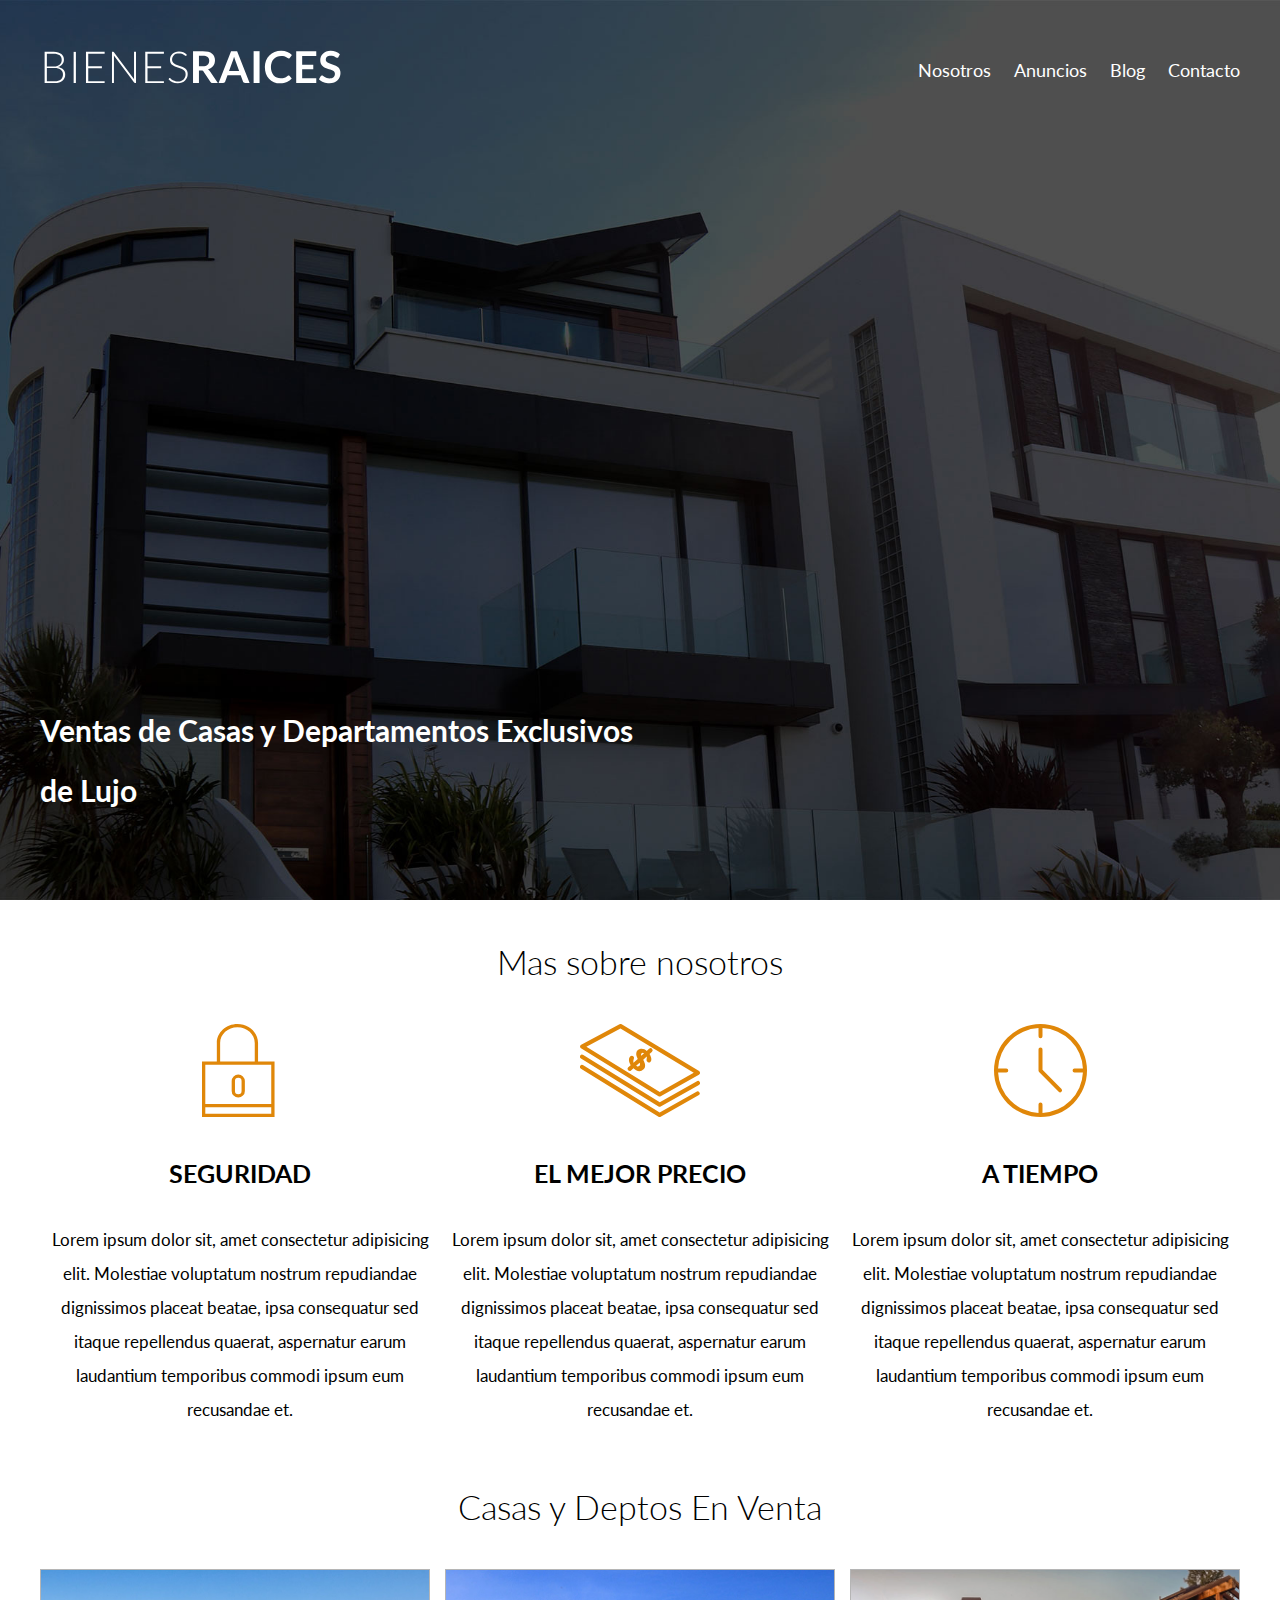
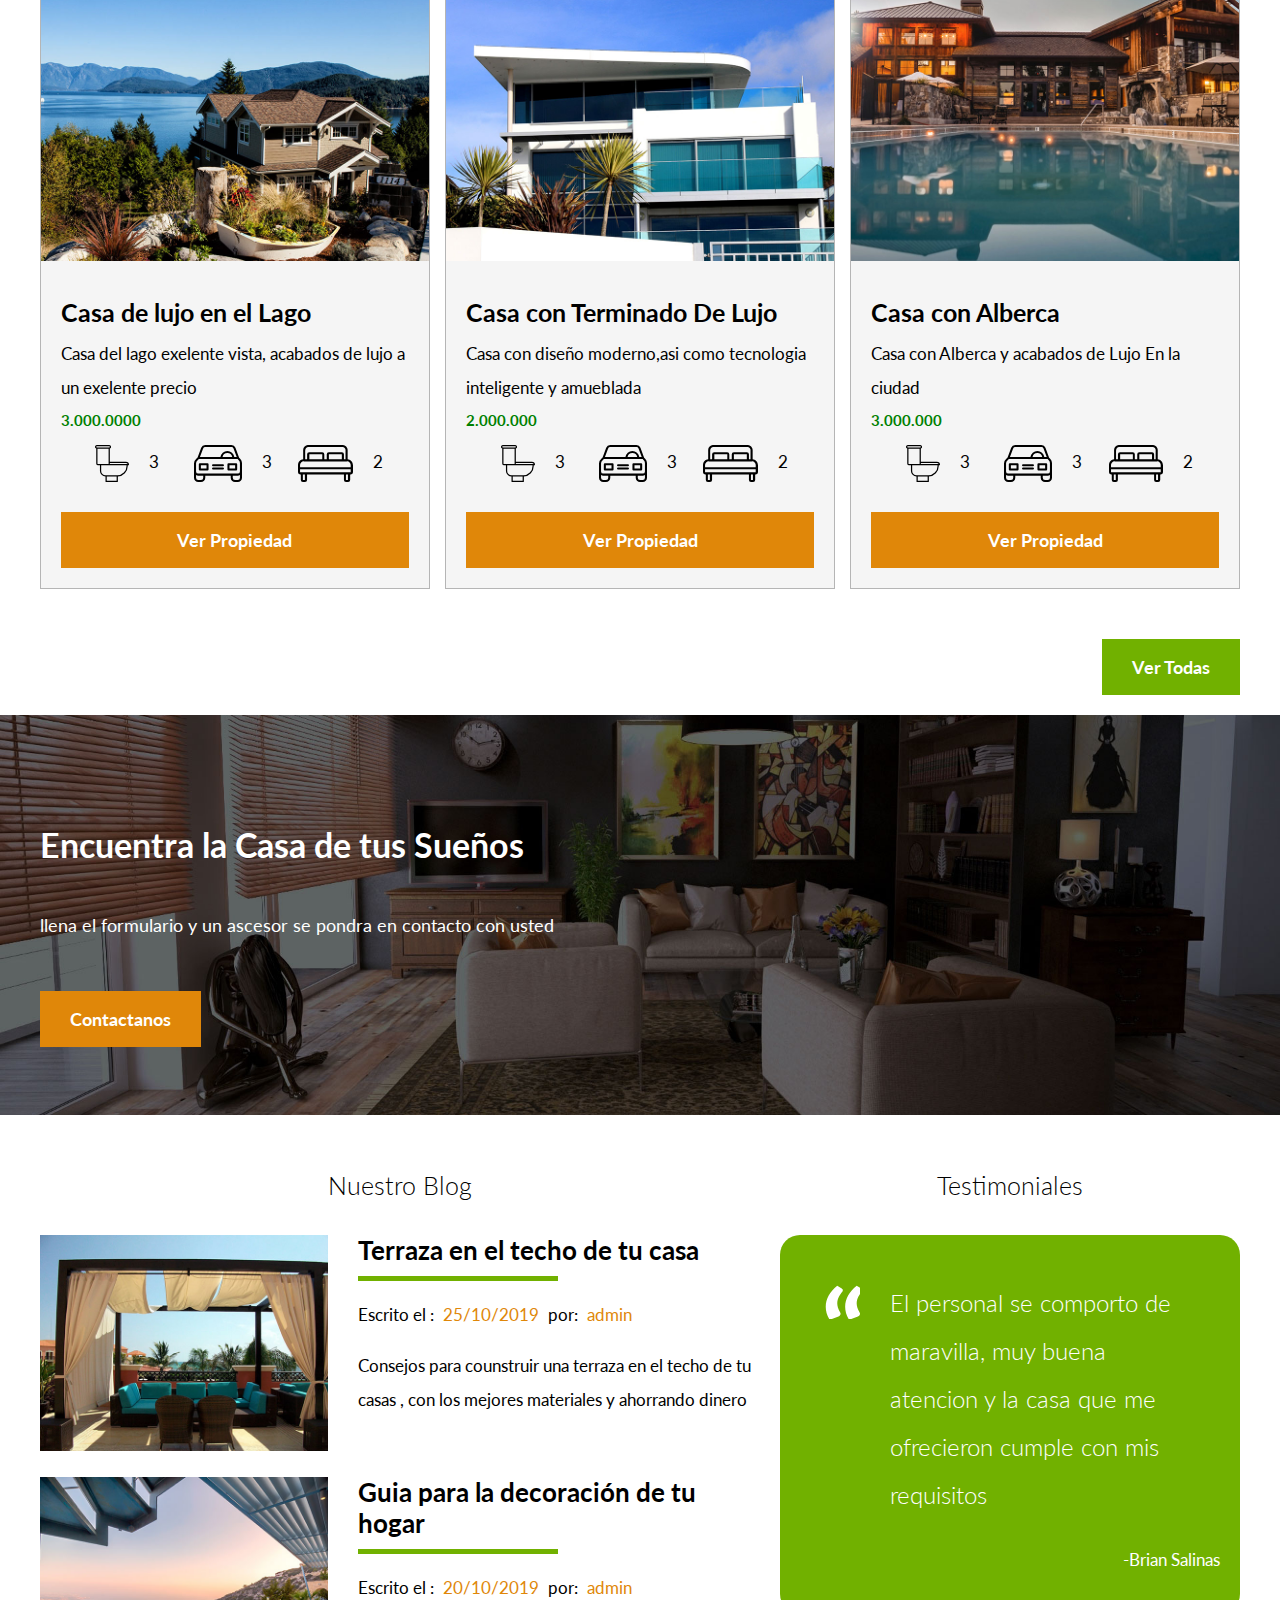
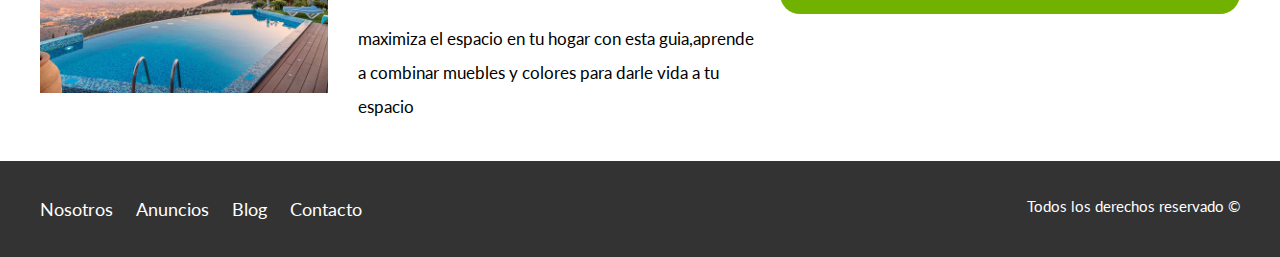
<file: index.html>
<!DOCTYPE html>
<html lang="en">
<head>
    <meta charset="UTF-8">
    <meta name="viewport" content="width=device-width, initial-scale=1.0">
    <title>Bienes raices</title>
    <link href="https://fonts.googleapis.com/css2?family=Lato:wght@300;400;900&display=swap" rel="stylesheet"> 
    <link rel="stylesheet" href="css/normalize.css">
    <link rel="stylesheet" href="css/style.css">
</head>
<body>
    <header class="site-header inicio">
        <div class="contenedor contenido-header"> 
            <div class="barra">

            <a href="/"> <!-- navega al inicio -->

            <img src="img/logo.svg" alt="Logotipo de Bienes raices">
            </a>
        <nav class="navegacion">
            <a href="Nosotros.html">Nosotros</a>
            <a href="anuncios.html">Anuncios</a>
            <a href="blog.html">Blog</a>
            <a href="contacto.html">Contacto</a>
        </nav>
            </div>  

            <h1>Ventas de Casas y Departamentos Exclusivos de Lujo</h1>
        </div>
         
    </header>
    <section class="contenedor seccion">
            <h2 class="fw-300 centrar-texto">Mas sobre nosotros</h2>
        <div class="iconos-Nosotros"> 
                    
            <div class="icono">
                <img src="img/icono1.svg" alt="Icono de Seguridad">
                <h3>Seguridad</h3>
                <p>Lorem ipsum dolor sit, amet consectetur adipisicing elit. Molestiae voluptatum nostrum repudiandae dignissimos placeat beatae, ipsa consequatur sed itaque repellendus quaerat, aspernatur earum laudantium temporibus commodi ipsum eum recusandae et.</p>
            </div>
            <div class="icono">
                <img src="img/icono2.svg" alt="Icono de Precio">
                <h3>El mejor precio</h3>
                <p>Lorem ipsum dolor sit, amet consectetur adipisicing elit. Molestiae voluptatum nostrum repudiandae dignissimos placeat beatae, ipsa consequatur sed itaque repellendus quaerat, aspernatur earum laudantium temporibus commodi ipsum eum recusandae et.</p>
            </div>
            <div class="icono">
                <img src="img/icono3.svg" alt="Icono de Tiempo">
                <h3>A Tiempo</h3>
                <p>Lorem ipsum dolor sit, amet consectetur adipisicing elit. Molestiae voluptatum nostrum repudiandae dignissimos placeat beatae, ipsa consequatur sed itaque repellendus quaerat, aspernatur earum laudantium temporibus commodi ipsum eum recusandae et.</p>
            </div>
        </div>
    </section>

    <main class="seccion contenedor">
        
            <h2 class="fw-300 centrar-texto">Casas y Deptos En Venta</h2>
        <div class="contenedor-anuncios">

            <div class="anuncio">    
                <img src="img/anuncio1.jpg" alt="anuncio casa en el lago">
                <div class="contenido-anuncio">
                    <h3> Casa de lujo en el Lago</h3>
                    <p>Casa del lago exelente vista, acabados de lujo a un exelente precio</p>
                    <p class="precio">3.000.0000</p>

                    <ul class="iconos-caracteristicas">
                        <li>
                            <img src="img/icono_wc.svg" alt="imagen toilette">
                            <p>3</p>
                        </li>
                        <li> 
                            <img src="img/icono_estacionamiento.svg" alt="imagen estacionamiento">
                            <p>3</p>
                        </li>
                        <li>
                            <img src="img/icono_dormitorio.svg" alt="image dormitorio">
                            <p>2</p>
                        </li>

                    </ul>
                    <a href="#" class="boton boton-amarillo d-block">Ver Propiedad</a>
                </div>
            </div> 
            <div class="anuncio">
                <img src="img/anuncio2.jpg" alt="anuncio casa de lujo">
                <div class="contenido-anuncio">
                    <h3> Casa con Terminado De Lujo </h3>
                    <p>Casa con diseño moderno,asi como tecnologia inteligente y amueblada</p>
                    <p class="precio">2.000.000</p>
                    <ul class="iconos-caracteristicas">
                        <li>
                            <img src="img/icono_wc.svg" alt="imagen toilette">
                            <p>3</p>
                        </li>
                        <li> 
                            <img src="img/icono_estacionamiento.svg" alt="imagen estacionamiento">
                            <p>3</p>
                        </li>
                        <li>
                            <img src="img/icono_dormitorio.svg" alt="image dormitorio">
                            <p>2</p>
                        </li>

                    </ul>
                    <a href="#" class="boton boton-amarillo d-block">Ver Propiedad</a>
                </div>
            </div>
            <div class="anuncio">
                <img src="img/anuncio3.jpg" alt="anuncio casa con alberca">
                <div class="contenido-anuncio">
                    <h3> Casa con Alberca</h3>
                    <p>Casa con Alberca y acabados de Lujo En la ciudad</p>
                    <p class="precio">3.000.000</p>
                    <ul class="iconos-caracteristicas">
                        <li>
                            <img src="img/icono_wc.svg" alt="imagen toilette">
                            <p>3</p>
                        </li>
                        <li> 
                            <img src="img/icono_estacionamiento.svg" alt="imagen estacionamiento">
                            <p>3</p>
                        </li>
                        <li>
                            <img src="img/icono_dormitorio.svg" alt="image dormitorio">
                            <p>2</p>
                        </li>

                    </ul>
                    <a href="#" class="boton boton-amarillo d-block">Ver Propiedad</a>
                </div>
            </div>
        </div>
            <div class="ver-todas">
                <a href="anuncios.html" class="boton boton-verde">Ver Todas</a>
            </div>
    </main>
    <section class="imagen-contacto">
        <div class="contenedor contenido-contacto">
            <h2>Encuentra la Casa de tus Sueños</h2>
            <p>llena el formulario y un ascesor se pondra en contacto con usted</p>       
            <a href="contacto.html" class="boton boton-amarillo">Contactanos</a>
        </div>
    </section>

    <div class="seccion-inferior contenedor seccion">
        <section class="blog">
                <h3 class="centrar-texto fw-300">Nuestro Blog</h3>
            <article class="entrada-blog">
                <div class="imagen">
                    <img src="img/blog1.jpg" alt="imgen blog">
                </div>
                <div class="texto-entrada">
                    <a href="#">
                        <h4>Terraza en el techo de tu casa</h4>
                    </a>
                    <p>Escrito el :  <span> 25/10/2019 </span>por:  <span> admin </span> </p>
                    <p>Consejos para counstruir una terraza en el techo de tu casas , con los mejores materiales y ahorrando dinero</p>
                </div>
            </article>
            <article class="entrada-blog">
                <div class="imagen">
                    <img src="img/blog2.jpg" alt="imgen blog2">
                </div>
                <div class="texto-entrada">
                    <a href="#">
                        <h4>Guia para la decoración de tu hogar</h4>
                    </a>
                    <p>Escrito el :  <span> 20/10/2019 </span> por:  <span> admin </span> </p>
                    <p>maximiza el espacio en tu hogar con esta guia,aprende a combinar muebles y colores para darle vida a tu espacio</p>
                </div>
            </article>
        </section>
        
        <section class="testimoniales">
                <h3 class="centrar-texto fw-300">Testimoniales</h3>
                <div class="testimonial">
                    <blockquote>
                        El personal se comporto de maravilla, muy buena atencion y la casa que me ofrecieron cumple con mis requisitos
                    </blockquote>

                        <p>-Brian Salinas</p>
                </div>
        </section>
    </div>
    <footer class="site-footer seccion">
        <div class="contenedor contenedor-footer">
            <nav class="navegacion">
                <a href="Nosotros.html">Nosotros</a>
                <a href="anuncios.html">Anuncios</a>
                <a href="blog.html">Blog</a>
                <a href="contacto.html">Contacto</a>
            </nav>
                <p class="copyright">Todos los derechos reservado &copy;</p>
        </div>
    </footer>

     
   
   
 </body>
</html>
</file>
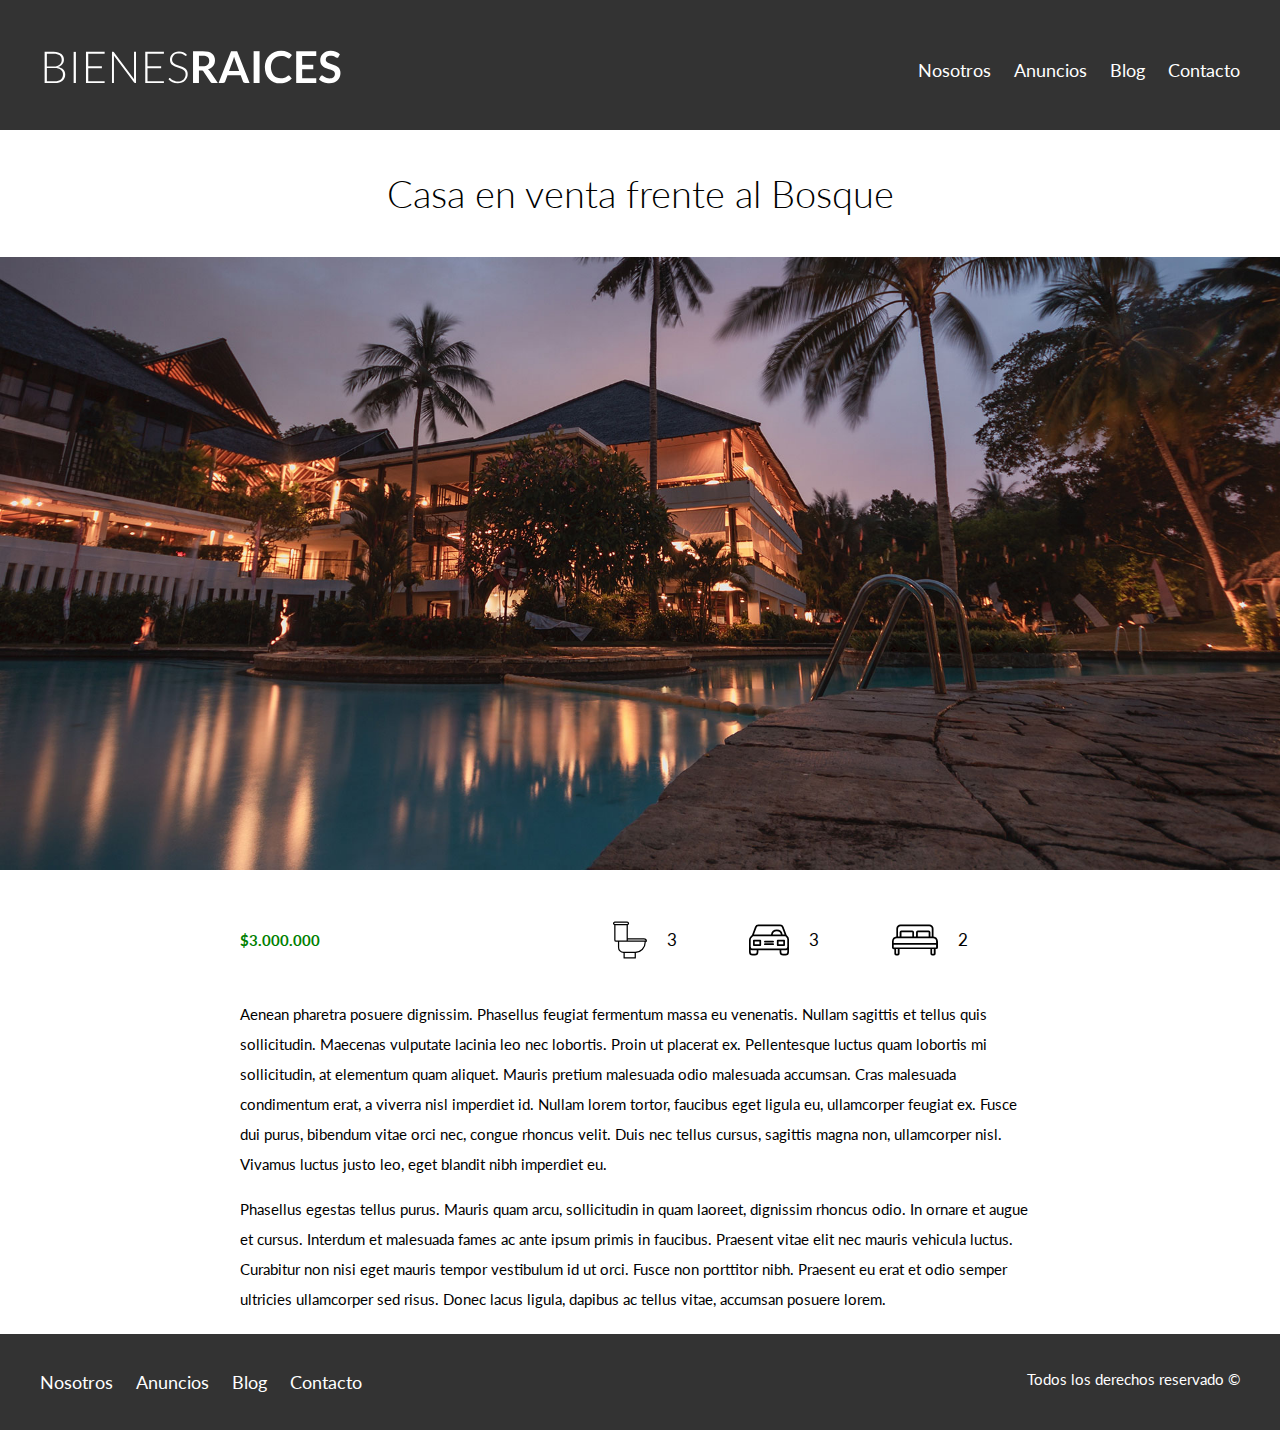
<file: Anuncio.html>
<!DOCTYPE html>
<html lang="en">
<head>
    <meta charset="UTF-8">
    <meta name="viewport" content="width=device-width, initial-scale=1.0">
    <title>Bienes raices</title>
    <link href="https://fonts.googleapis.com/css2?family=Lato:wght@300;400;900&display=swap" rel="stylesheet"> 
    <link rel="stylesheet" href="css/normalize.css">
    <link rel="stylesheet" href="css/style.css">
</head>
<body>
    <header class="site-header">
        <div class="contenedor contenido-header"> 
            <div class="barra">

            <a href="/"> <!-- navega al inicio -->

            <img src="img/logo.svg" alt="Logotipo de Bienes raices">
            </a>
        <nav class="navegacion">
            <a href="Nosotros.html">Nosotros</a>
            <a href="anuncios.html">Anuncios</a>
            <a href="blog.html">Blog</a>
            <a href="contacto.html">Contacto</a>
        </nav>
            </div>  

            
        </div>
         
    </header>
        <h1 class="fw-300 centrar-texto">Casa en venta frente al Bosque</h1>
        <img src="img/destacada.jpg" alt="imagen destacada">
            <main class="contenedor seccion contenido-centrado">
               <div class="resumen-propiedad">
                   <p class="precio">$3.000.000</p>

                   <ul class="iconos-caracteristicas">
                        <li>
                            <img src="img/icono_wc.svg" alt="imagen toilette">
                            <p>3</p>
                        </li>
                        <li> 
                            <img src="img/icono_estacionamiento.svg" alt="imagen estacionamiento">
                            <p>3</p>
                        </li>
                        <li>
                            <img src="img/icono_dormitorio.svg" alt="image dormitorio">
                            <p>2</p>
                        </li>

                    </ul>
               </div> <!--contenido anuncio-->

               <p class="lorem-nosotros"> 
                Aenean pharetra posuere dignissim. Phasellus feugiat fermentum massa eu venenatis. Nullam sagittis et tellus quis sollicitudin. Maecenas vulputate lacinia leo nec lobortis. Proin ut placerat ex. Pellentesque luctus quam lobortis mi sollicitudin, at elementum quam aliquet. Mauris pretium malesuada odio malesuada accumsan. Cras malesuada condimentum erat, a viverra nisl imperdiet id. Nullam lorem tortor, faucibus eget ligula eu, ullamcorper feugiat ex. Fusce dui purus, bibendum vitae orci nec, congue rhoncus velit. Duis nec tellus cursus, sagittis magna non, ullamcorper nisl. Vivamus luctus justo leo, eget blandit nibh imperdiet eu.
            </p>
            
            <p class="lorem-nosotros">
                 Phasellus egestas tellus purus. Mauris quam arcu, sollicitudin in quam laoreet, dignissim rhoncus odio. In ornare et augue et cursus. Interdum et malesuada fames ac ante ipsum primis in faucibus. Praesent vitae elit nec mauris vehicula luctus. Curabitur non nisi eget mauris tempor vestibulum id ut orci. Fusce non porttitor nibh. Praesent eu erat et odio semper ultricies ullamcorper sed risus. Donec lacus ligula, dapibus ac tellus vitae, accumsan posuere lorem.
            </p>

            </main>
    <footer class="site-footer seccion">
        <div class="contenedor contenedor-footer">
            <nav class="navegacion">
                <a href="Nosotros.html">Nosotros</a>
                <a href="anuncios.html">Anuncios</a>
                <a href="blog.html">Blog</a>
                <a href="contacto.html">Contacto</a>
            </nav>
                <p class="copyright">Todos los derechos reservado &copy;</p>
        </div>
    </footer>

     
   
   
 </body>
</html>
</file>
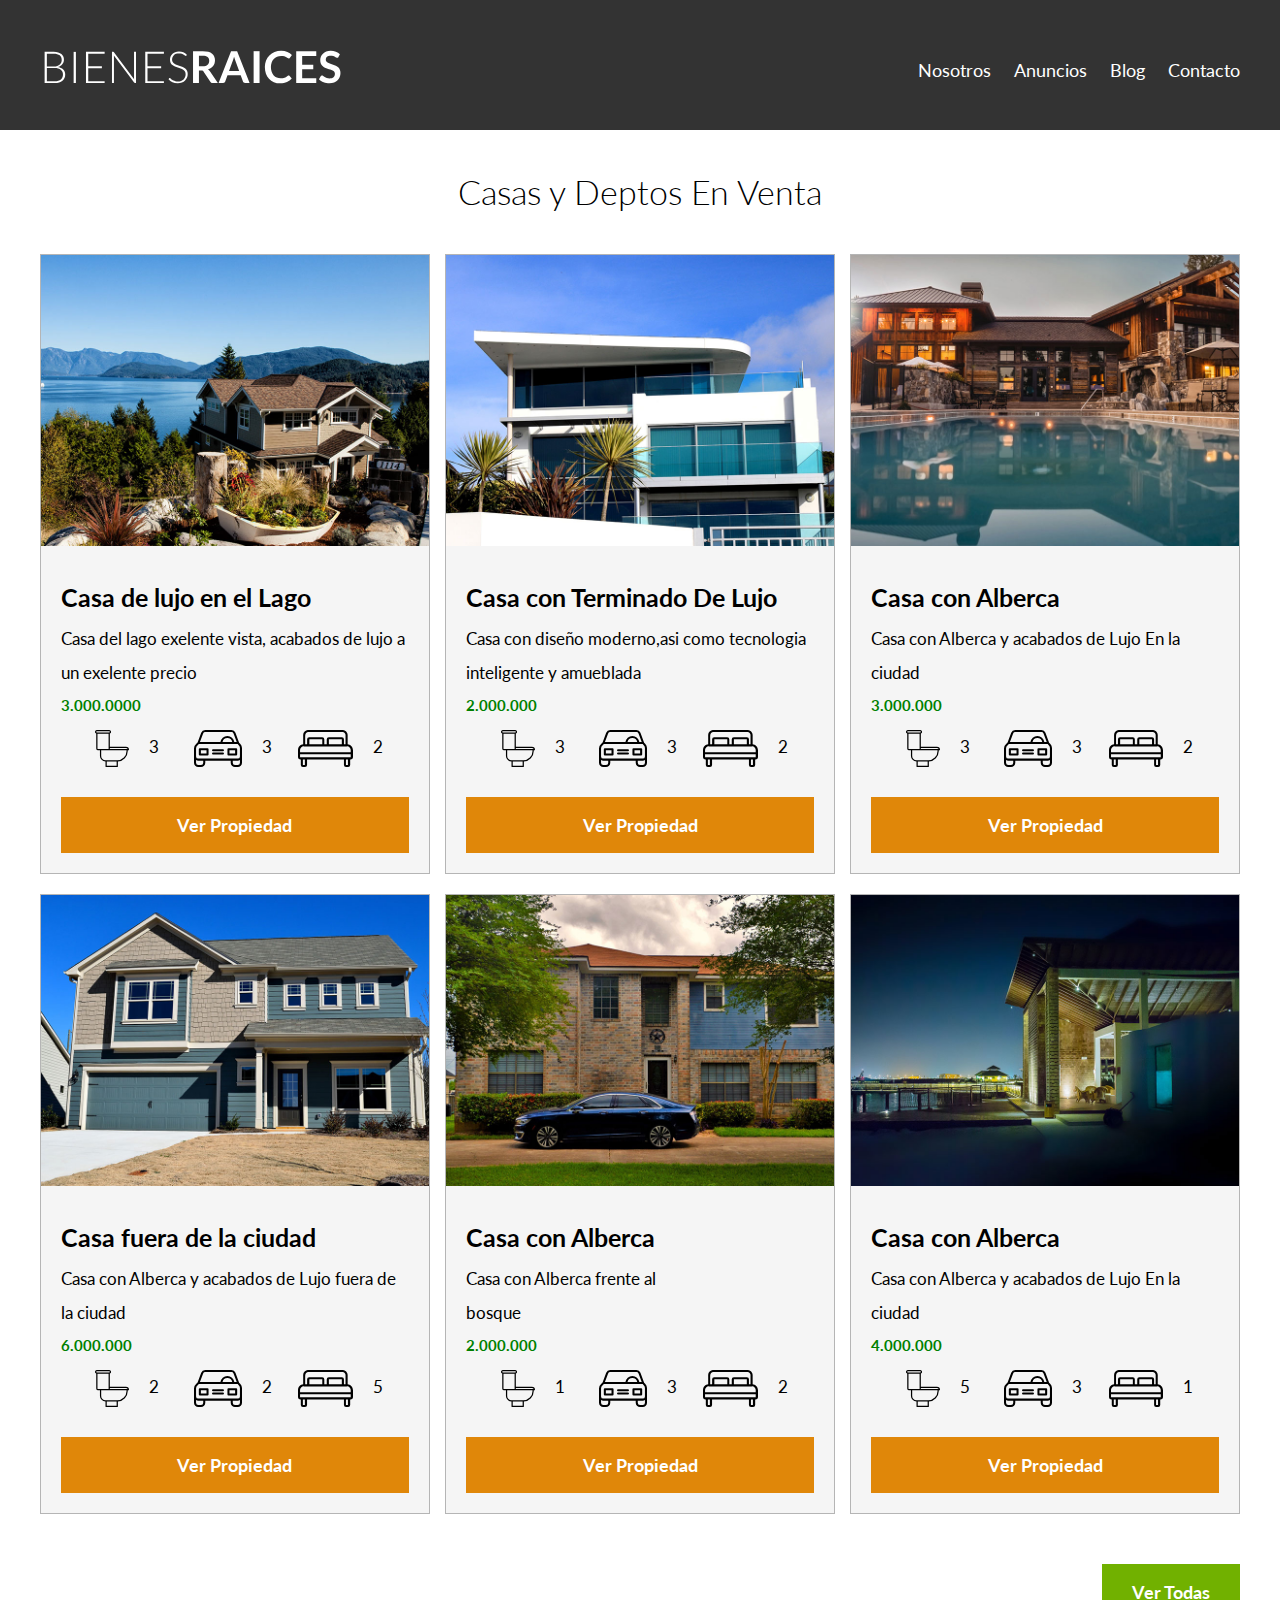
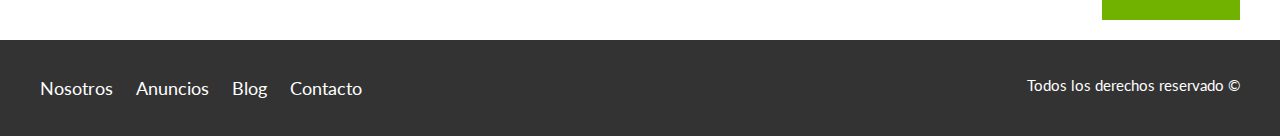
<file: anuncios.html>
<!DOCTYPE html>
<html lang="en">
<head>
    <meta charset="UTF-8">
    <meta name="viewport" content="width=device-width, initial-scale=1.0">
    <title>Bienes raices</title>
    <link href="https://fonts.googleapis.com/css2?family=Lato:wght@300;400;900&display=swap" rel="stylesheet"> 
    <link rel="stylesheet" href="css/normalize.css">
    <link rel="stylesheet" href="css/style.css">
</head>
<body>
    <header class="site-header">
        <div class="contenedor contenido-header"> 
            <div class="barra">

            <a href="/"> <!-- navega al inicio -->

            <img src="img/logo.svg" alt="Logotipo de Bienes raices">
            </a>
        <nav class="navegacion">
            <a href="Nosotros.html">Nosotros</a>
            <a href="anuncios.html">Anuncios</a>
            <a href="blog.html">Blog</a>
            <a href="contacto.html">Contacto</a>
        </nav>
            </div>  

            
        </div>
         
    </header>
        <main class="seccion contenedor">
            
            <h2 class="fw-300 centrar-texto">Casas y Deptos En Venta</h2>
        <div class="contenedor-anuncios">

            <div class="anuncio">    
                <img src="img/anuncio1.jpg" alt="anuncio casa en el lago">
                <div class="contenido-anuncio">
                    <h3> Casa de lujo en el Lago</h3>
                    <p>Casa del lago exelente vista, acabados de lujo a un exelente precio</p>
                    <p class="precio">3.000.0000</p>

                    <ul class="iconos-caracteristicas">
                        <li>
                            <img src="img/icono_wc.svg" alt="imagen toilette">
                            <p>3</p>
                        </li>
                        <li> 
                            <img src="img/icono_estacionamiento.svg" alt="imagen estacionamiento">
                            <p>3</p>
                        </li>
                        <li>
                            <img src="img/icono_dormitorio.svg" alt="image dormitorio">
                            <p>2</p>
                        </li>

                    </ul>
                    <a href="Anuncio.html" class="boton boton-amarillo d-block">Ver Propiedad</a>
                </div>
            </div> 
            <div class="anuncio">
                <img src="img/anuncio2.jpg" alt="anuncio casa de lujo">
                <div class="contenido-anuncio">
                    <h3> Casa con Terminado De Lujo </h3>
                    <p>Casa con diseño moderno,asi como tecnologia inteligente y amueblada</p>
                    <p class="precio">2.000.000</p>
                    <ul class="iconos-caracteristicas">
                        <li>
                            <img src="img/icono_wc.svg" alt="imagen toilette">
                            <p>3</p>
                        </li>
                        <li> 
                            <img src="img/icono_estacionamiento.svg" alt="imagen estacionamiento">
                            <p>3</p>
                        </li>
                        <li>
                            <img src="img/icono_dormitorio.svg" alt="image dormitorio">
                            <p>2</p>
                        </li>

                    </ul>
                    <a href="Anuncio.html" class="boton boton-amarillo d-block">Ver Propiedad</a>
                </div>
            </div>
            <div class="anuncio">
                <img src="img/anuncio3.jpg" alt="anuncio casa con alberca">
                <div class="contenido-anuncio">
                    <h3> Casa con Alberca</h3>
                    <p>Casa con Alberca y acabados de Lujo En la ciudad</p>
                    <p class="precio">3.000.000</p>
                    <ul class="iconos-caracteristicas">
                        <li>
                            <img src="img/icono_wc.svg" alt="imagen toilette">
                            <p>3</p>
                        </li>
                        <li> 
                            <img src="img/icono_estacionamiento.svg" alt="imagen estacionamiento">
                            <p>3</p>
                        </li>
                        <li>
                            <img src="img/icono_dormitorio.svg" alt="image dormitorio">
                            <p>2</p>
                        </li>

                    </ul>
                    <a href="Anuncio.html" class="boton boton-amarillo d-block">Ver Propiedad</a>
                </div><!--contenido anuncio-->
            </div><!--anuncio-->
            <div class="anuncio">
                <img src="img/anuncio4.jpg" alt="anuncio casa de lujo">
                <div class="contenido-anuncio">
                    <h3> Casa fuera de la ciudad</h3>
                    <p>Casa con Alberca y acabados de Lujo fuera de la ciudad</p>
                    <p class="precio">6.000.000</p>
                    <ul class="iconos-caracteristicas">
                        <li>
                            <img src="img/icono_wc.svg" alt="imagen toilette">
                            <p>2</p>
                        </li>
                        <li> 
                            <img src="img/icono_estacionamiento.svg" alt="imagen estacionamiento">
                            <p>2</p>
                        </li>
                        <li>
                            <img src="img/icono_dormitorio.svg" alt="image dormitorio">
                            <p>5</p>
                        </li>

                    </ul>
                    <a href="Anuncio.html" class="boton boton-amarillo d-block">Ver Propiedad</a>
                </div><!--contenido anuncio-->
            </div><!--anuncio-->
            <div class="anuncio">
                <img src="img/anuncio5.jpg" alt="anuncio Casa frente al bosque">
                <div class="contenido-anuncio">
                    <h3> Casa con Alberca</h3>
                    <p>Casa con Alberca frente al  </p>
                    <p>   
                        bosque
                    </p>
                    
                    <p class="precio">2.000.000</p>
                    <ul class="iconos-caracteristicas">
                        <li>
                            <img src="img/icono_wc.svg" alt="imagen toilette">
                            <p>1</p>
                        </li>
                        <li> 
                            <img src="img/icono_estacionamiento.svg" alt="imagen estacionamiento">
                            <p>3</p>
                        </li>
                        <li>
                            <img src="img/icono_dormitorio.svg" alt="image dormitorio">
                            <p>2</p>
                        </li>

                    </ul>
                    <a href="Anuncio.html" class="boton boton-amarillo d-block">Ver Propiedad</a>
                </div><!--contenido anuncio-->
            </div><!--anuncio-->
            <div class="anuncio">
                <img src="img/anuncio6.jpg" alt="anuncio casa con alberca">
                <div class="contenido-anuncio">
                    <h3> Casa con Alberca</h3>
                    <p>Casa con Alberca y acabados de Lujo En la ciudad</p>
                    <p class="precio">4.000.000</p>
                    <ul class="iconos-caracteristicas">
                        <li>
                            <img src="img/icono_wc.svg" alt="imagen toilette">
                            <p>5</p>
                        </li>
                        <li> 
                            <img src="img/icono_estacionamiento.svg" alt="imagen estacionamiento">
                            <p>3</p>
                        </li>
                        <li>
                            <img src="img/icono_dormitorio.svg" alt="image dormitorio">
                            <p>1</p>
                        </li>

                    </ul>
                    <a href="Anuncio.html" class="boton boton-amarillo d-block">Ver Propiedad</a>
                </div><!--contenido anuncio-->
            </div><!--anuncio-->
        </div>
            <div class="ver-todas">
                <a href="anuncios.html" class="boton boton-verde">Ver Todas</a>
            </div>
    </main>
    <footer class="site-footer seccion">
        <div class="contenedor contenedor-footer">
            <nav class="navegacion">
                <a href="Nosotros.html">Nosotros</a>
                <a href="anuncios.html">Anuncios</a>
                <a href="blog.html">Blog</a>
                <a href="contacto.html">Contacto</a>
            </nav>
                <p class="copyright">Todos los derechos reservado &copy;</p>
        </div>
    </footer>

     
   
   
 </body>
</html>
</file>
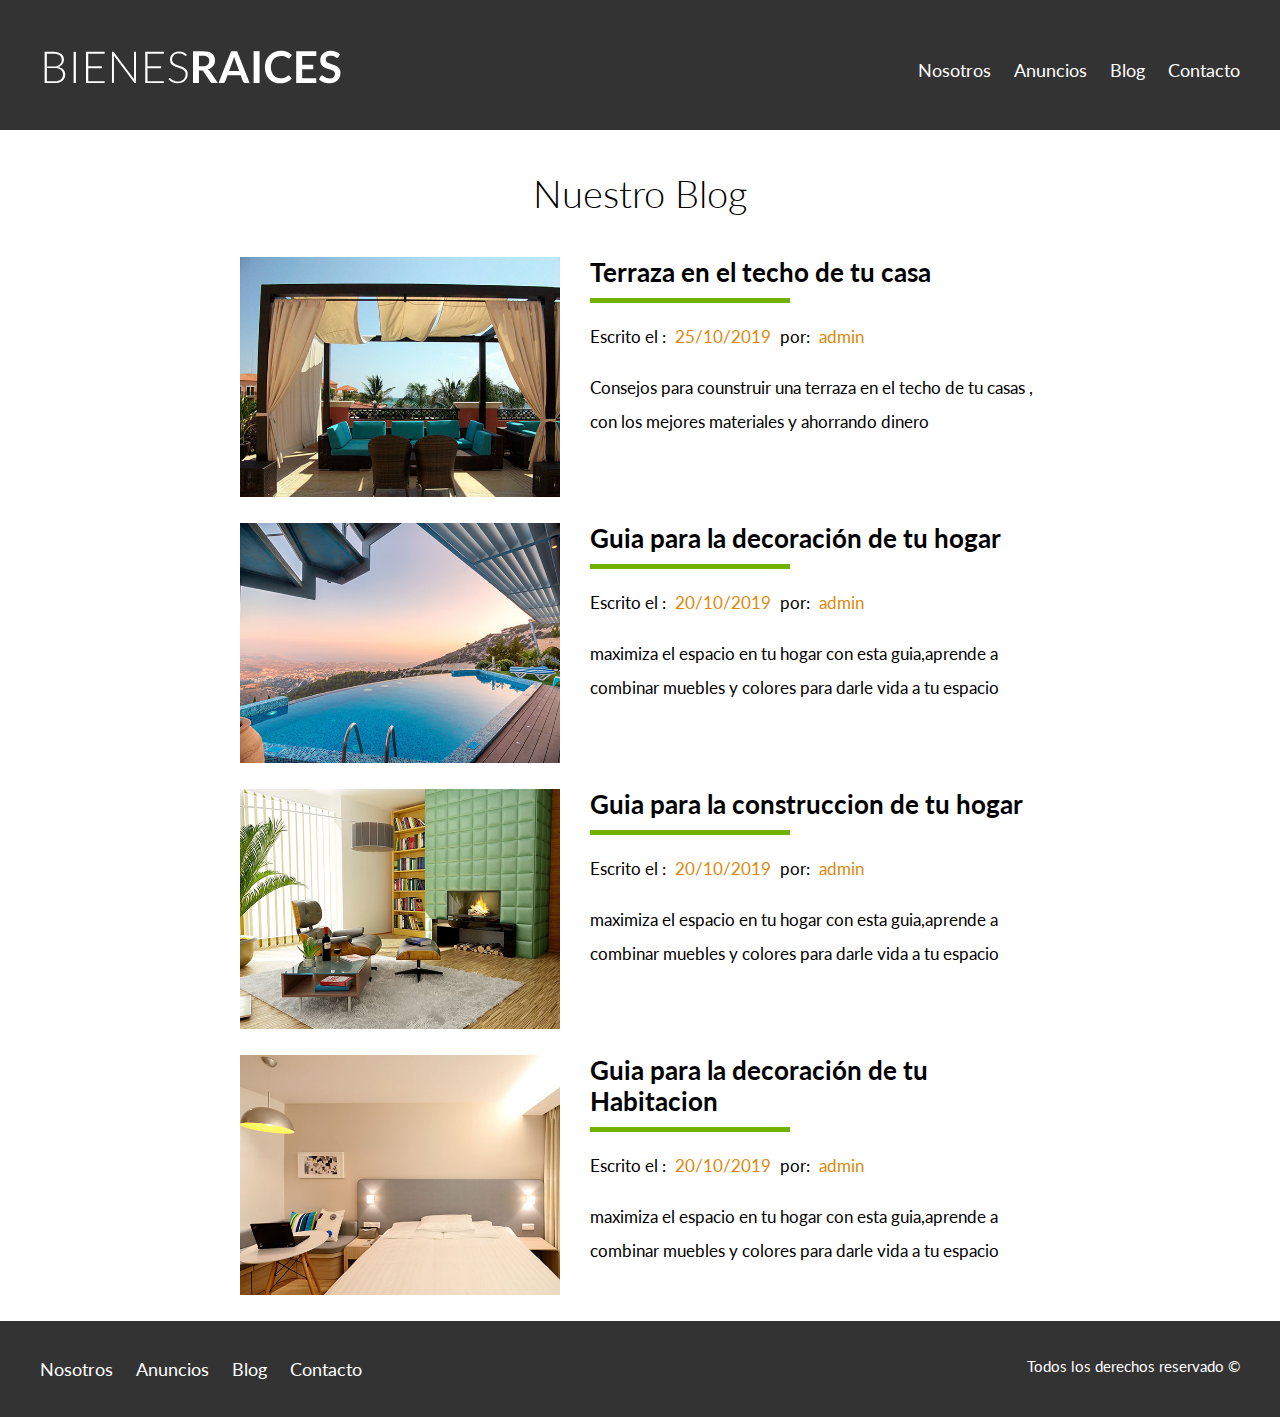
<file: blog.html>
<!DOCTYPE html>
<html lang="en">
<head>
    <meta charset="UTF-8">
    <meta name="viewport" content="width=device-width, initial-scale=1.0">
    <title>Bienes raices</title>
    <link href="https://fonts.googleapis.com/css2?family=Lato:wght@300;400;900&display=swap" rel="stylesheet"> 
    <link rel="stylesheet" href="css/normalize.css">
    <link rel="stylesheet" href="css/style.css">
</head>
<body>
    <header class="site-header">
        <div class="contenedor contenido-header"> 
            <div class="barra">

            <a href="/"> <!-- navega al inicio -->

            <img src="img/logo.svg" alt="Logotipo de Bienes raices">
            </a>
        <nav class="navegacion">
            <a href="Nosotros.html">Nosotros</a>
            <a href="anuncios.html">Anuncios</a>
            <a href="blog.html">Blog</a>
            <a href="contacto.html">Contacto</a>
        </nav>
            </div>  

            
        </div>
         
    </header>
        
        
            <main class="contenedor seccion contenido-centrado">
                <h1 class="fw-300 centrar-texto">Nuestro Blog</h1>

                <article class="entrada-blog">
                    <div class="imagen">
                        <img src="img/blog1.jpg" alt="imgen blog">
                    </div>
                    <div class="texto-entrada">
                        <a href="entrada.html">
                            <h4>Terraza en el techo de tu casa</h4>
                        </a>
                        <p>Escrito el :  <span> 25/10/2019 </span>por:  <span> admin </span> </p>
                        <p>Consejos para counstruir una terraza en el techo de tu casas , con los mejores materiales y ahorrando dinero</p>
                    </div>
                </article>
                <article class="entrada-blog">
                    <div class="imagen">
                        <img src="img/blog2.jpg" alt="imgen blog2">
                    </div>
                    <div class="texto-entrada">
                        <a href="entrada.html">
                            <h4>Guia para la decoración de tu hogar</h4>
                        </a>
                        <p>Escrito el :  <span> 20/10/2019 </span> por:  <span> admin </span> </p>
                        <p>maximiza el espacio en tu hogar con esta guia,aprende a combinar muebles y colores para darle vida a tu espacio</p>
                    </div>
                </article>
                <article class="entrada-blog">
                    <div class="imagen">
                        <img src="img/blog3.jpg" alt="imgen blog3">
                    </div>
                    <div class="texto-entrada">
                        <a href="entrada.html">
                            <h4>Guia para la construccion de tu hogar</h4>
                        </a>
                        <p>Escrito el :  <span> 20/10/2019 </span> por:  <span> admin </span> </p>
                        <p>maximiza el espacio en tu hogar con esta guia,aprende a combinar muebles y colores para darle vida a tu espacio</p>
                    </div>
                </article>
                <article class="entrada-blog">
                    <div class="imagen">
                        <img src="img/blog4.jpg" alt="imgen blog4">
                    </div>
                    <div class="texto-entrada">
                        <a href="entrada.html">
                            <h4>Guia para la decoración de tu Habitacion</h4>
                        </a>
                        <p>Escrito el :  <span> 20/10/2019 </span> por:  <span> admin </span> </p>
                        <p>maximiza el espacio en tu hogar con esta guia,aprende a combinar muebles y colores para darle vida a tu espacio</p>
                    </div>
                </article>

            </main>
    <footer class="site-footer seccion">
        <div class="contenedor contenedor-footer">
            <nav class="navegacion">
                <a href="Nosotros.html">Nosotros</a>
                <a href="anuncios.html">Anuncios</a>
                <a href="blog.html">Blog</a>
                <a href="contacto.html">Contacto</a>
            </nav>
                <p class="copyright">Todos los derechos reservado &copy;</p>
        </div>
    </footer>

     
   
   
 </body>
</html>
</file>
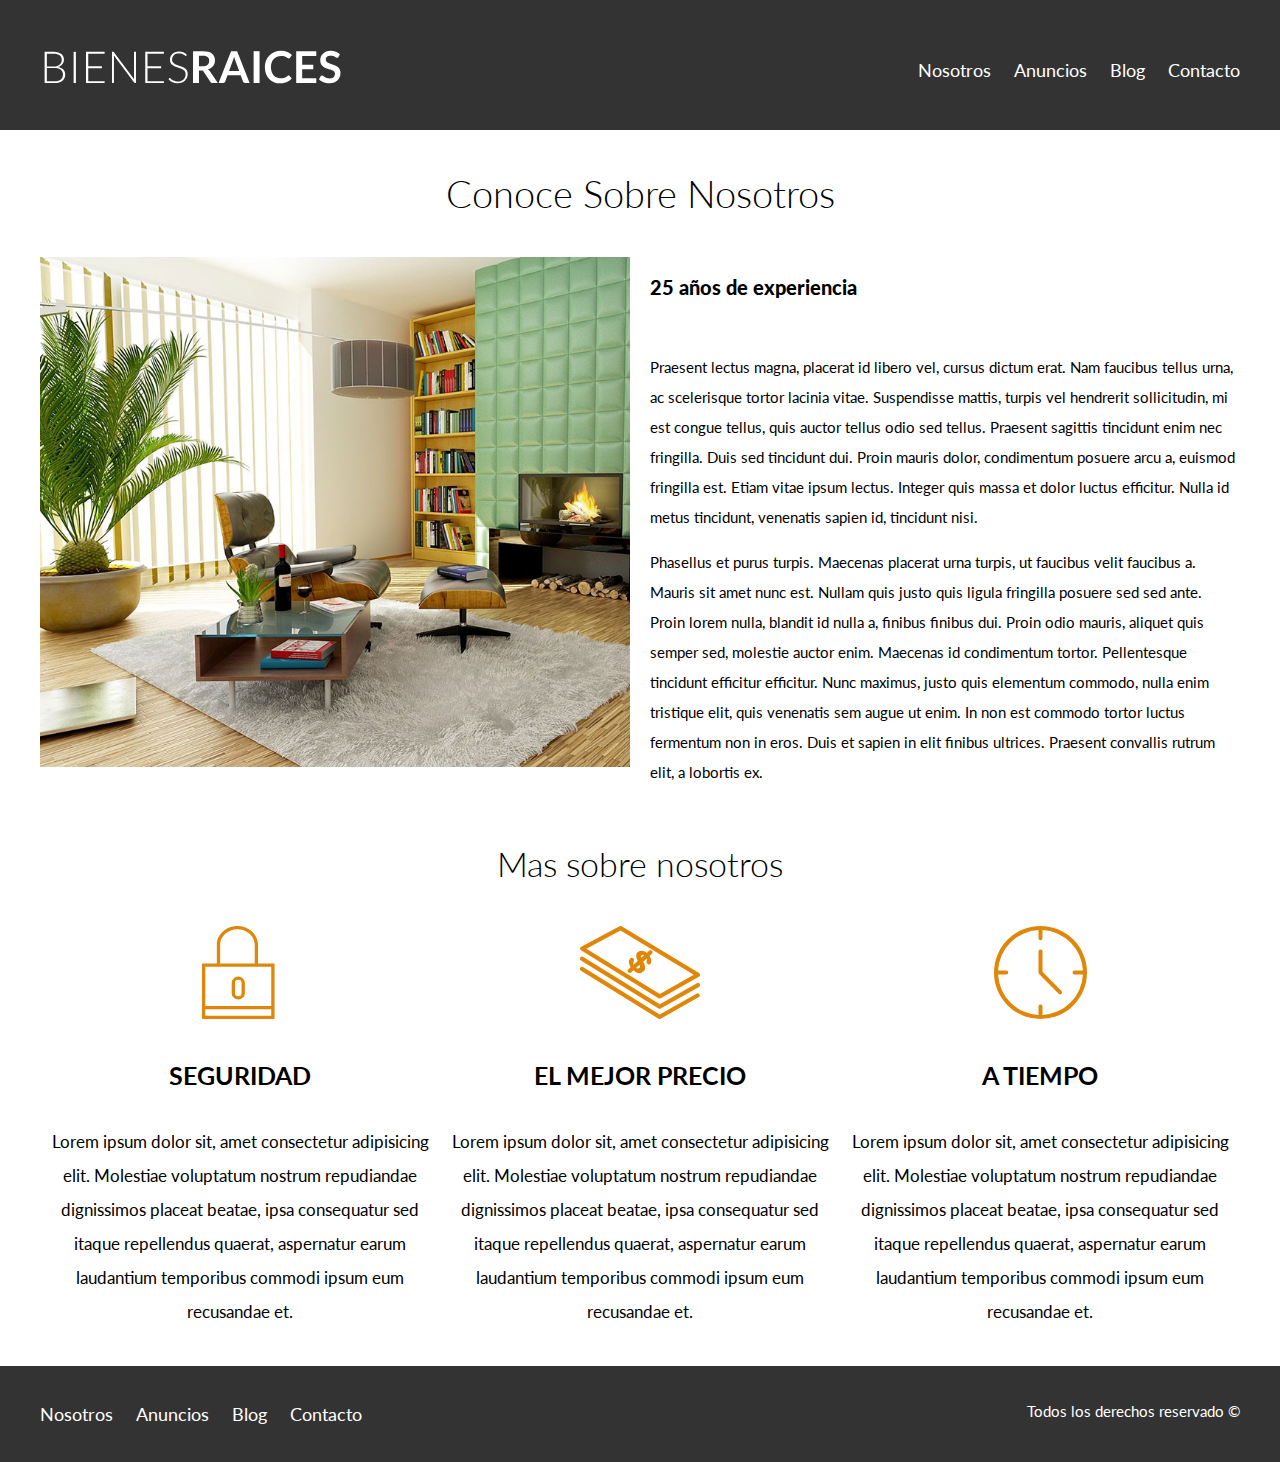
<file: Nosotros.html>
<!DOCTYPE html>
<html lang="en">
<head>
    <meta charset="UTF-8">
    <meta name="viewport" content="width=device-width, initial-scale=1.0">
    <title>Bienes raices</title>
    <link href="https://fonts.googleapis.com/css2?family=Lato:wght@300;400;900&display=swap" rel="stylesheet"> 
    <link rel="stylesheet" href="css/normalize.css">
    <link rel="stylesheet" href="css/style.css">
</head>
<body>
    <header class="site-header">
        <div class="contenedor contenido-header"> 
            <div class="barra">

            <a href="/"> <!-- navega al inicio -->

            <img src="img/logo.svg" alt="Logotipo de Bienes raices">
            </a>
        <nav class="navegacion">
            <a href="Nosotros.html">Nosotros</a>
            <a href="anuncios.html">Anuncios</a>
            <a href="blog.html">Blog</a>
            <a href="contacto.html">Contacto</a>
        </nav>
            </div>  

            
        </div>
         
    </header>
    <main class="contenedor">
        <h1 class="fw-300 centrar-texto">Conoce Sobre Nosotros</h1>
            <div class="contenido-nosotros">
                <div class="imagen">
                    <img src="img/nosotros.jpg" alt="imagen nosotros">
                </div>
                <div class="texto-nosotros">
                    <blockquote>25 años de experiencia</blockquote>
                    <p class="lorem-nosotros">
                        Praesent lectus magna, placerat id libero vel, cursus dictum erat. Nam faucibus tellus urna, ac scelerisque tortor lacinia 
                        vitae. Suspendisse mattis, turpis vel hendrerit sollicitudin, mi est congue tellus, quis auctor tellus odio sed tellus. 
                        Praesent sagittis tincidunt enim nec fringilla. Duis sed tincidunt dui. Proin mauris dolor, condimentum posuere arcu a, 
                        euismod fringilla est. Etiam vitae ipsum lectus. Integer quis massa et dolor luctus efficitur. Nulla id metus tincidunt, 
                        venenatis sapien id, tincidunt nisi.
                    </p>
                         
                    <p class="lorem-nosotros">
                        Phasellus et purus turpis. Maecenas placerat urna turpis, ut faucibus velit faucibus a. Mauris sit amet nunc est.
                         Nullam quis justo quis ligula fringilla posuere sed sed ante. Proin lorem nulla, blandit id nulla a, finibus finibus dui. 
                         Proin odio mauris, aliquet quis semper sed, molestie auctor enim. Maecenas id condimentum tortor. Pellentesque tincidunt 
                         efficitur efficitur. Nunc maximus, justo quis elementum commodo, nulla enim tristique elit, quis venenatis sem augue ut enim. 
                         In non est commodo tortor luctus fermentum non in eros. Duis et sapien in elit finibus ultrices. Praesent convallis rutrum elit, 
                         a lobortis ex.
                     </p>
                </div>
            </div>
    </main>
        <section class="contenedor seccion">
                <h2 class="fw-300 centrar-texto">Mas sobre nosotros</h2>
            <div class="iconos-Nosotros"> 
                        
                <div class="icono">
                    <img src="img/icono1.svg" alt="Icono de Seguridad">
                    <h3>Seguridad</h3>
                    <p>Lorem ipsum dolor sit, amet consectetur adipisicing elit. Molestiae voluptatum nostrum repudiandae dignissimos placeat beatae, ipsa consequatur sed itaque repellendus quaerat, aspernatur earum laudantium temporibus commodi ipsum eum recusandae et.</p>
                </div>
                <div class="icono">
                    <img src="img/icono2.svg" alt="Icono de Precio">
                    <h3>El mejor precio</h3>
                    <p>Lorem ipsum dolor sit, amet consectetur adipisicing elit. Molestiae voluptatum nostrum repudiandae dignissimos placeat beatae, ipsa consequatur sed itaque repellendus quaerat, aspernatur earum laudantium temporibus commodi ipsum eum recusandae et.</p>
                </div>
                <div class="icono">
                    <img src="img/icono3.svg" alt="Icono de Tiempo">
                    <h3>A Tiempo</h3>
                    <p>Lorem ipsum dolor sit, amet consectetur adipisicing elit. Molestiae voluptatum nostrum repudiandae dignissimos placeat beatae, ipsa consequatur sed itaque repellendus quaerat, aspernatur earum laudantium temporibus commodi ipsum eum recusandae et.</p>
                </div>
            </div>
        </section>
    <footer class="site-footer seccion">
        <div class="contenedor contenedor-footer">
            <nav class="navegacion">
                <a href="Nosotros.html">Nosotros</a>
                <a href="anuncios.html">Anuncios</a>
                <a href="blog.html">Blog</a>
                <a href="contacto.html">Contacto</a>
            </nav>
                <p class="copyright">Todos los derechos reservado &copy;</p>
        </div>
    </footer>

     
   
   
 </body>
</html>
</file>
<file: css/style.css>
html {
    font-size: 62.5%; /**RESET PARA REMS**/ /*62.5=10 px*/
    box-sizing: border-box;
}
*, *:before, :after{
    box-sizing: inherit;
}

body {
    
    font-family: 'Lato', sans-serif;
    line-height: 2;
}


/**GLOBAL**/

img {
 max-width: 100%;
}

.contenedor {
    max-width: 120rem; /**120 rem = 1200 px**/
    margin-right: auto;
    margin-left: auto;
}
p{
    font-size: 1.7rem;
}

h1 {
    font-size: 3.8rem;
}

h2 {
    font-size: 3.4rem;
}

h3 {
    font-size: 2.5rem;
}

h4 {
    font-size: 2.6rem;
}

/**Utilidades*/

.seccion {

    margin-top: 2rem;
    margin-bottom: 2rem;
}

.fw-300 {
    font-weight: 300;
}
.centrar-texto {
    text-align: center;
}
.d-block  {
    display: block!important;
}

.contenido-centrado{
    max-width: 800px;
}
/**Botones**/

.boton {

color: #ffffff;
font-weight: 700;
text-decoration: none;
font-size: 1.8rem;
padding: 1rem 3rem;
margin-top: 3rem;
display: inline-block;
text-align: center;

}

.boton-amarillo {

background-color: #E08709;


}
.boton-verde {

background-color: #71b100;

}


/*Header */

.site-header{
    background-color: #333333;
    padding: 1rem 0 3rem 0;
}

.site-header.inicio{
    background-image: url(../img/header.jpg);
    background-position: center center;
    background-size: cover;
    height: 100vh;
    min-height: 60rem;
}

.contenido-header {
    height: 100%;                               /*con este contenido.header se utiliza para poder editar lo que es la imagen del logo */
    display: flex;                              /*y el h1 que se encuentra abajo, aplicando un flex asi podemos separarlos y dejarlos */
    flex-direction: column;                     /*uno arriba y otro abajo con "justify-content: space-between;" */
    justify-content: space-between;             /*-- height sirve para poder usar el 100 % de la imagen y asi poder moverlos*/
    

    
}                                                                   /*pag 10 del cuaderno*/

.contenido-header h1 {
    color: white;                       /* aca solo se edita especificamente el h1 que se encuentra dentro del contenido-header*/
    padding-bottom: 3rem;
    font-size: 3rem;
    max-width: 60rem;                                                   
    line-height: 2;
}

.barra {
    
    display: flex;
    
    justify-content: space-between;
    align-items: center;
    padding-top: 3rem;

}

/**NAVEGACION**/

.navegacion a {
    color: white;
    text-decoration: none;
    font-size: 1.8rem; /** 1.8 rem = 18 px **/
    margin-right: 2rem;

}
.navegacion a:hover {
    color: green;
    
}
.navegacion a:last-of-type {
    margin:0;
}

/**Iconos Nosotros**/



.iconos-Nosotros {
    display: flex;
    justify-content: space-between;

}

.icono {
    flex-basis: calc (33.3% - 1rem);
    text-align: center;
}

.icono h3 {
    text-transform: uppercase;
}

.iconos-caracteristicas {
    list-style: none;
    padding: 0;
    display: flex;
    justify-content: space-evenly;
    flex: 1;
    max-width: 500px;
}
.iconos-caracteristicas li{
    
    display: flex;
}
.iconos-caracteristicas li img {
    margin-right: 2rem;
}

/**Anuncios**/

.contenedor-anuncios {
    display: flex;
    justify-content: space-between;
    flex-wrap: wrap;
}
.anuncio {
    flex-shrink: 0;
    flex-basis: calc(33.3% - 1rem);
    border: 1px solid #b5b5b5;
    background-color: #f5f5f5;
    margin-bottom: 2rem;

    
}
.contenido-anuncio {
    padding: 2rem;
}
.contenido-anuncio h3 , .contenido-anuncio p {
    margin: 0;
}
.precio {
    color: green;
    font-weight: 700;
    font-size: 1.5rem;
}
.ver-todas {
    display: flex;
    justify-content: flex-end;
}

/** Contacto HOME **/

.imagen-contacto {
    background-image: url(../img/encuentra.jpg);
    background-position: center center;
    background-size: cover;
    height: 40rem;
    display: flex;
    align-items: center;
}
.contenido-contacto {
    flex: 1;
    color: #ffffff;
}
.contenido-contacto p {
    font-size: 1.8rem;
}

/** Seccion Inferior **/

.seccion-inferior {
    display: flex;
    justify-content: space-between;

}
.seccion-inferior .blog {
    flex-basis: 60%;

}
.seccion-inferior .testimoniales {

    flex-basis: calc(40% - 2rem);
}

.entrada-blog {
    display: flex;
    justify-content: space-between;
    margin-bottom: 2rem;
}
.entrada-blog:last-of-type {
    margin-bottom: 0;
}

.entrada-blog .imagen {

    flex-basis: 40%;
}
.entrada-blog .texto-entrada {

    flex-basis: calc(60% - 3rem);
}
.texto-entrada a {
    color: black;
    text-decoration: none;
}
.texto-entrada h4 {
    margin: 0;
    line-height: 1.2;
}
.texto-entrada h4::after {
    content: '';
    display: block;
    width: 20rem;
    height: .5rem;
    background-color: #71b100;
    margin-top: 1rem;

}
.texto-entrada span {
    color: #E08709;
    margin: 0 .5rem 0 .5rem;
}

/** TESTIMONIALES **/

.testimonial{
    background-color: #71b100;
    font-size: 2.4rem;
    padding: 2rem;
    color: #ffffff;
    border-radius: 2rem;
}

.testimonial p{
    text-align: right;
}

.testimonial blockquote::before{
    content: '';
    background-image: url(../img/comilla.svg);
    width: 4rem;
    height: 4rem;
    display: block;
    position: absolute;
    left: -2rem;
}
.testimonial blockquote{
    position: relative;
    padding-left: 5rem;
    font-weight: 300;
}

/**FOOTER**/
.site-footer{
    background-color: #333333;
    margin: 0;

}
.contenedor-footer{
    padding: 3rem 0;
    display: flex;
    justify-content: space-between;
}
.copyright {
    margin: 0;
    color: #ffffff;
    font-size: 1.5rem;
}

/** INTERNAS**/
/** Nosotros**/
.contenido-nosotros{
    display: grid;
    grid-template-columns: repeat(2, 1fr);
    grid-column-gap: 2rem;

}
.texto-nosotros blockquote{
    font-weight: 900;
    font-size: 2rem;
    margin: 0;
    padding: 1rem 0 3rem 0;
}
.lorem-nosotros{
    font-size: 1.5rem;
}

/**Anuncio**/

.resumen-propiedad{
    display: flex;
    justify-content: space-between;
    align-items: center;
}
</file>
